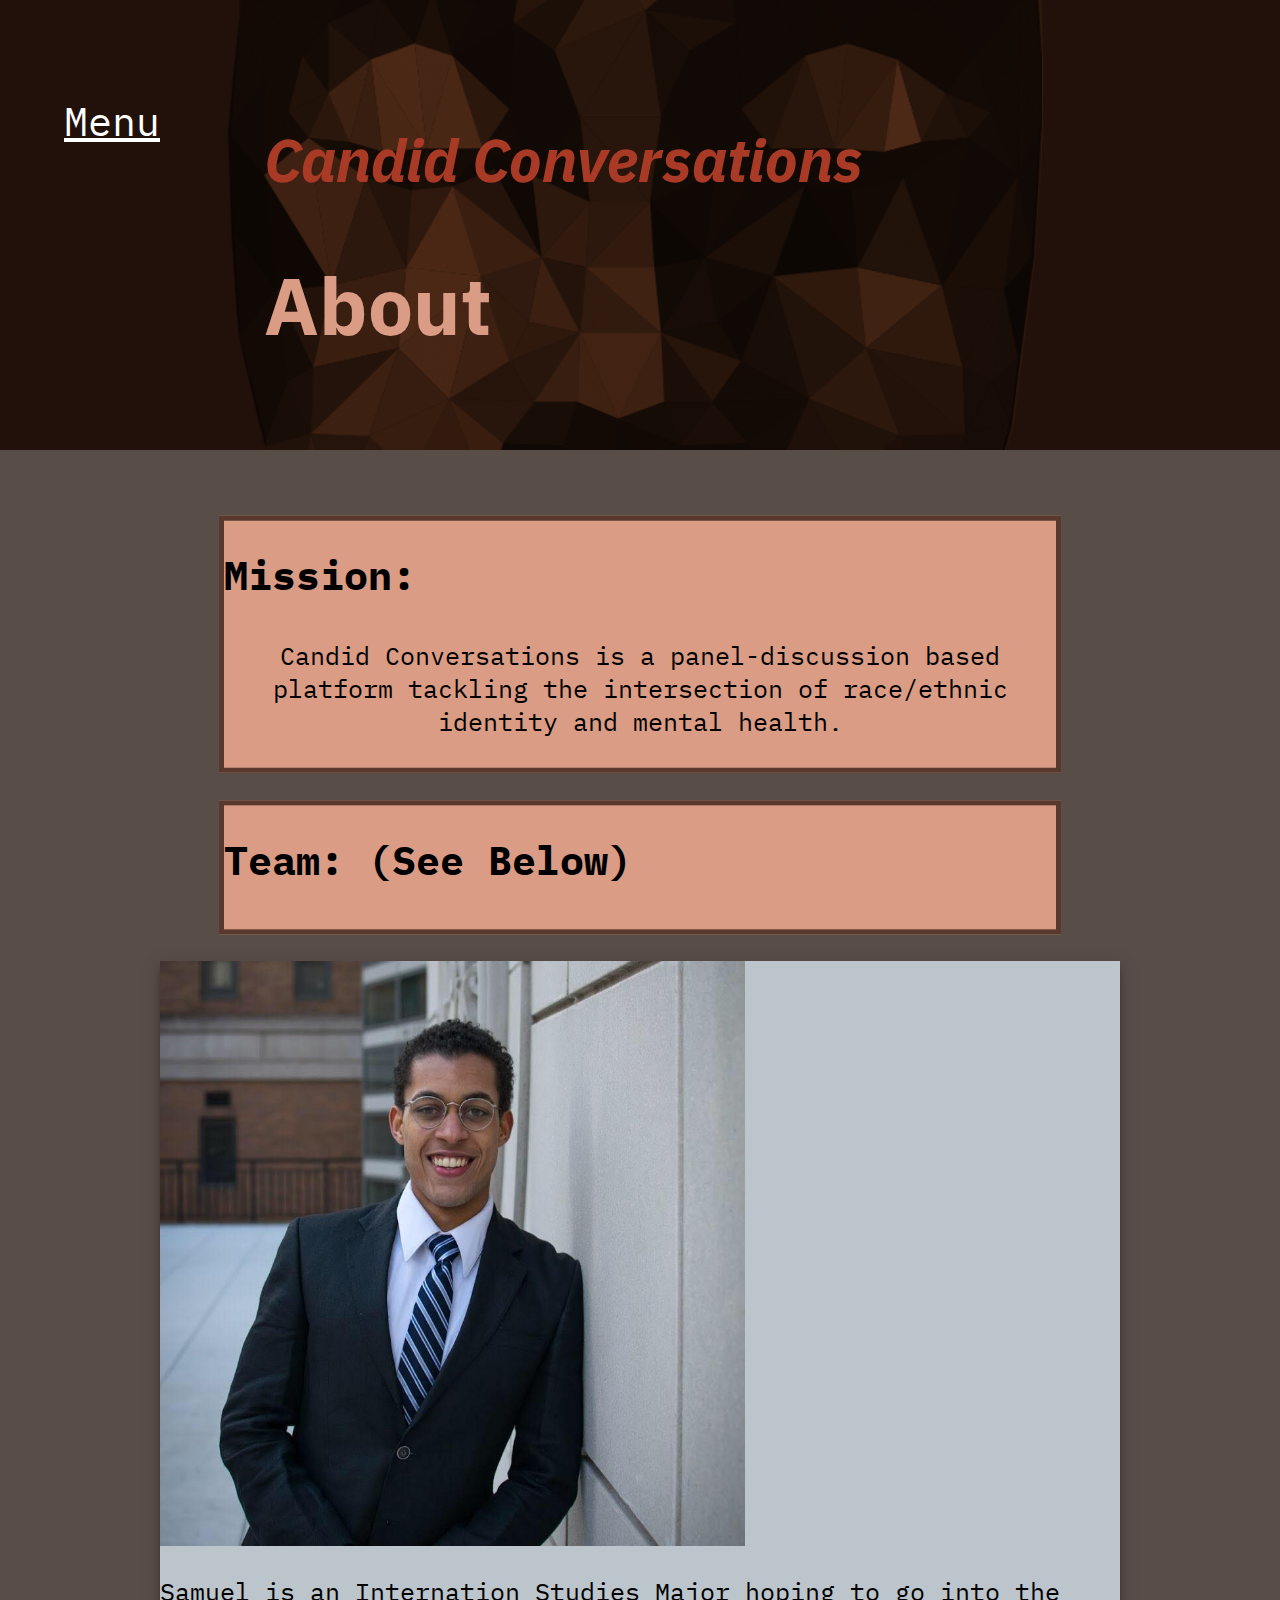
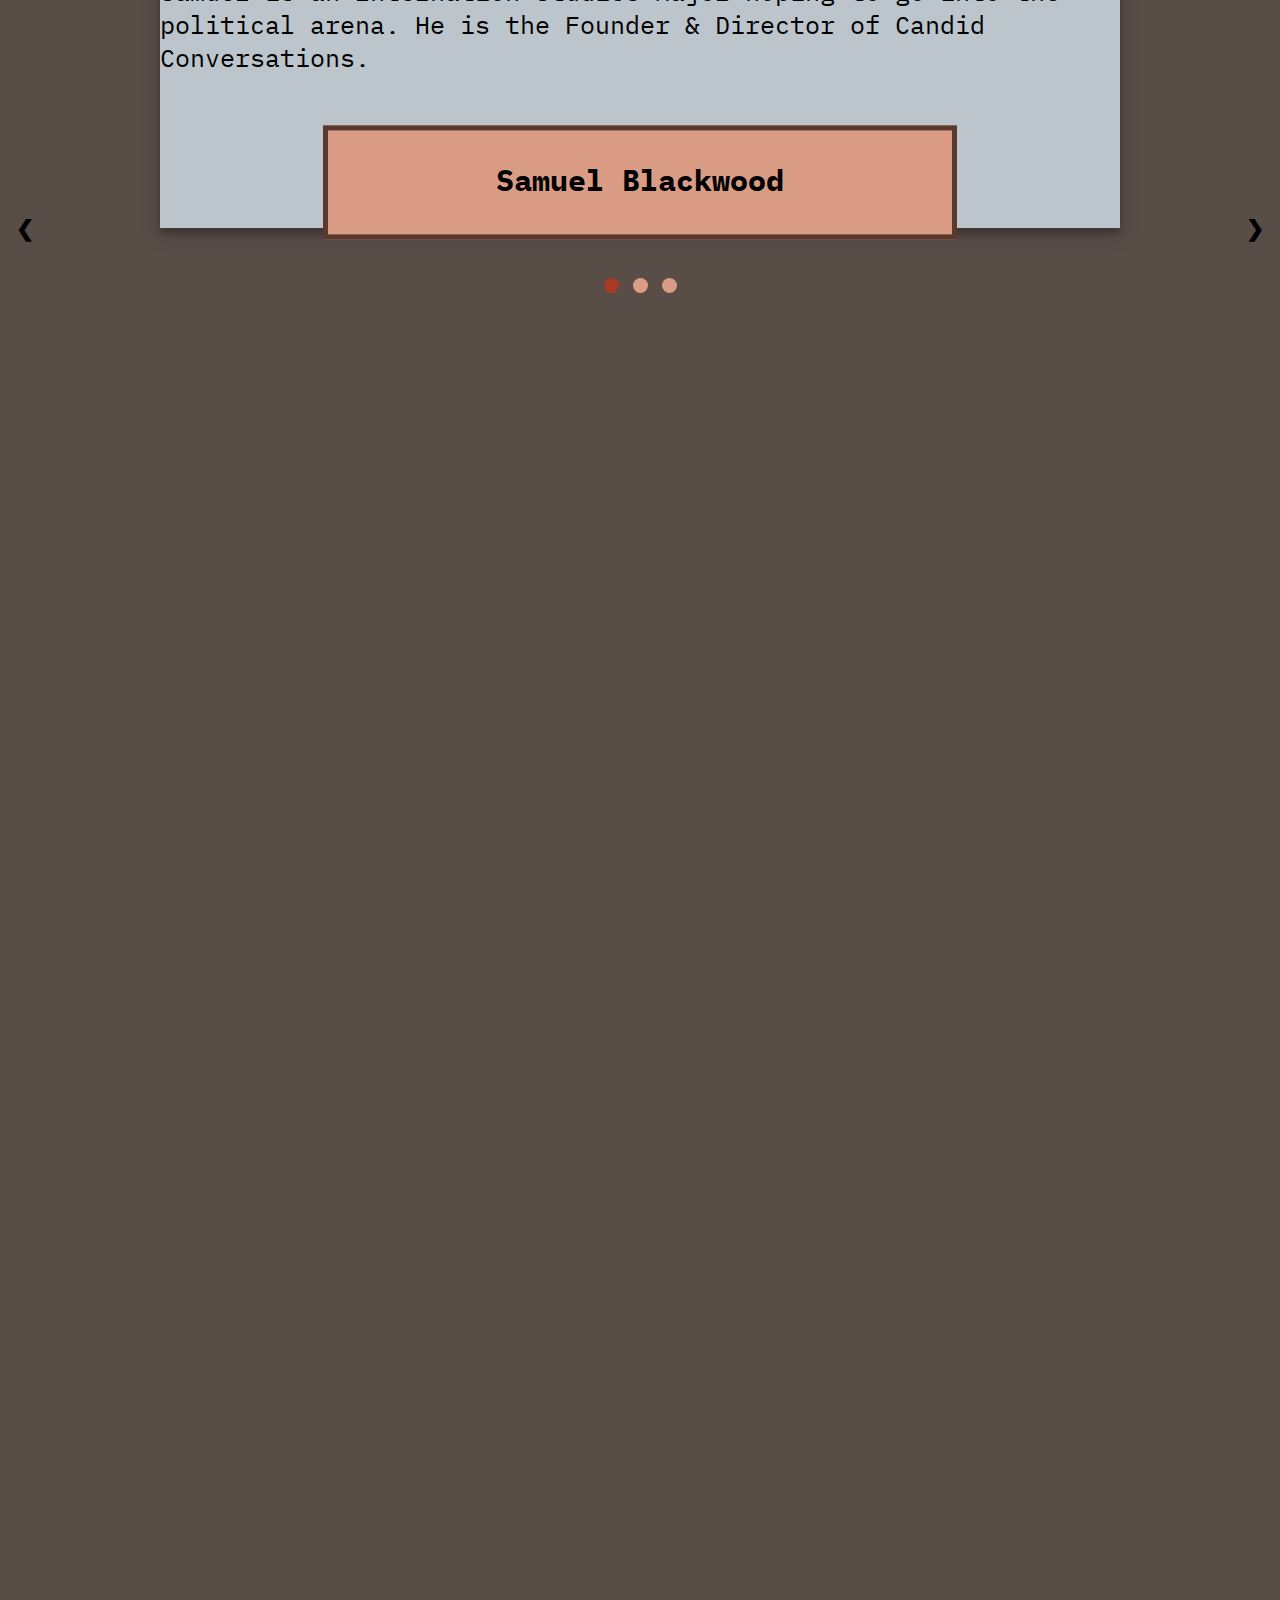
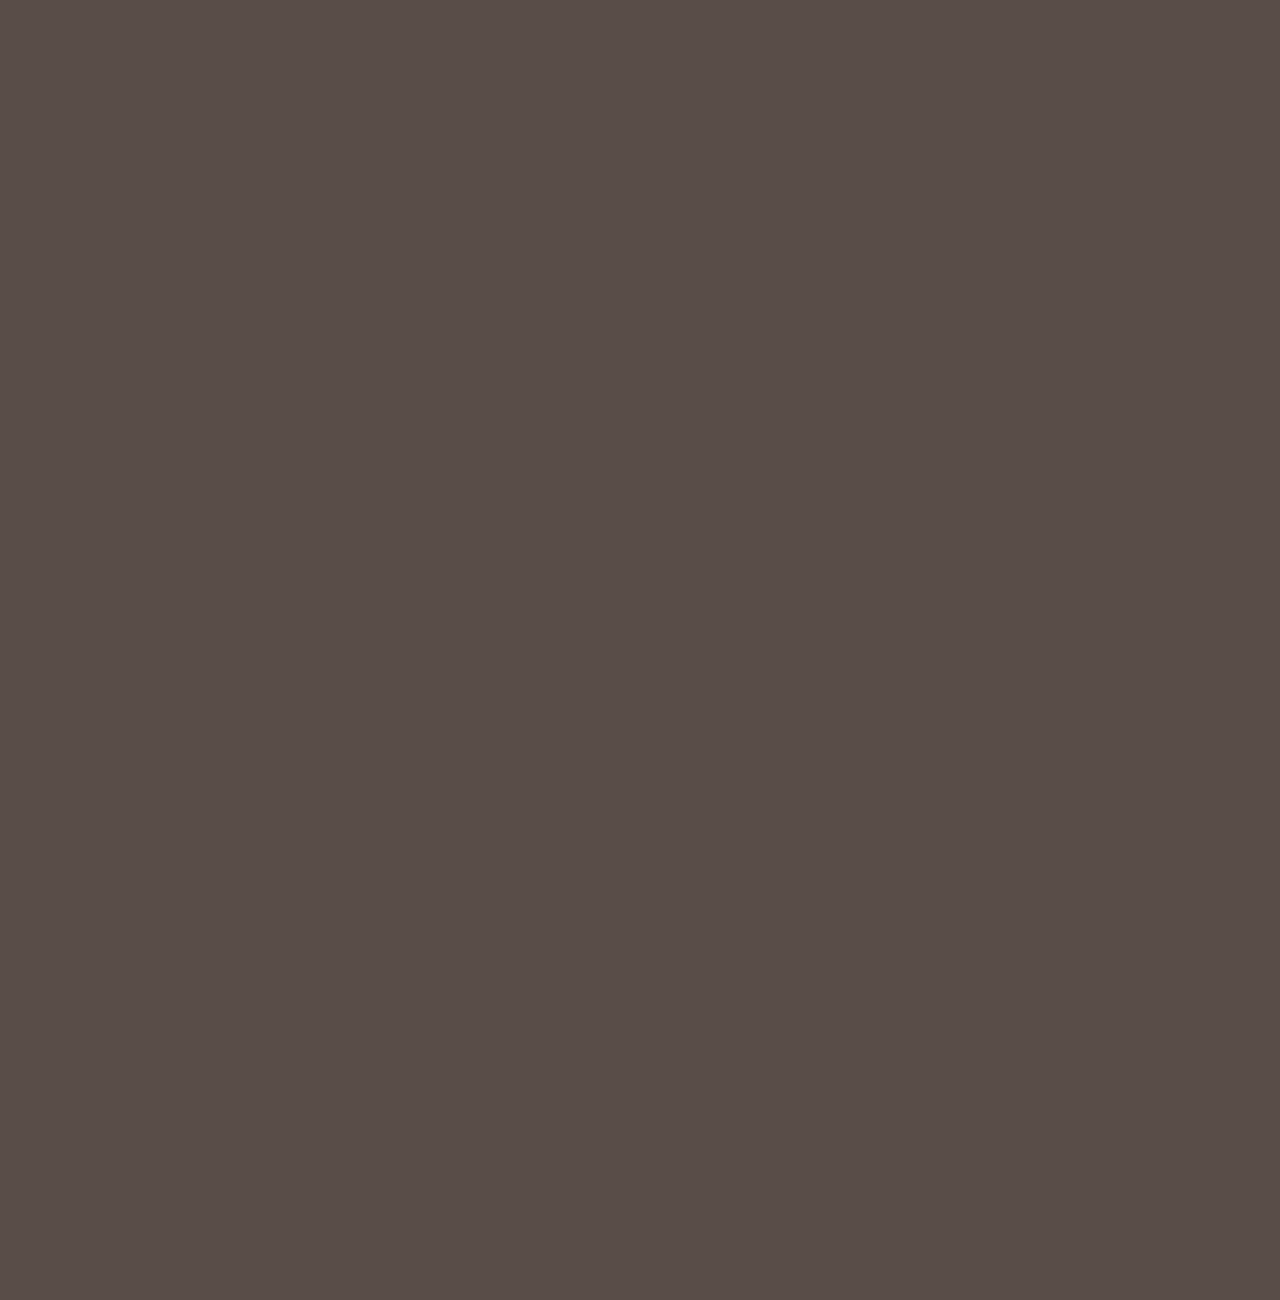
<file: templates/about.html>
<!DOCTYPE html>
<html>
<head>
	<title>About Page</title>
	<link rel="stylesheet" type="text/css" href="../css/about.css">
	<link href="https://fonts.googleapis.com/css?family=IBM+Plex+Mono:400,400i|IBM+Plex+Sans" rel="stylesheet">
	<script src="https://ajax.googleapis.com/ajax/libs/jquery/3.3.1/jquery.min.js"></script>
	<script type="text/javascript" src="../scripts/about.js"></script>
</head>
<body>

		<div class="hero-image">
		  <div class="hero-text">
		    <h1 id="candid-text" >Candid Conversations</h1>
		    <h1 id="about-text" >About</h1>
		  </div>
		  <a href="#" class="top menu_icon">Menu</a>
		</div>
		 
	
	<nav class="menu">
		<a href="../index.html" class="menu_item">Home</a>
		<a href="../templates/about.html" class="menu_item">About</a>
		<a href="../templates/events.html" class="menu_item">Events</a>
		<a href="../templates/services.html" class="menu_item">Services</a>
		<a href="../templates/contact.html" class="menu_item">Contact</a>
	</nav>
	
	<div class="textBox">
		<h2 class="mission-head">Mission:</h2>

		<p class="mission-text">Candid Conversations is a panel-discussion based platform tackling the intersection of race/ethnic identity and mental health. 
		</p>
	</div>
	<div class="textBox">
		<h2 class="mission-head">Team: (See Below)</h2>
	</div>

<!-- SLIDESHOW--- -->


		<div class="mySlides fade">
			<div class="picture">
				<img class="pic_container" src="../images/sam_prof.jpg"alt="Young African-American Male">
				<p class="mission-text">Samuel is an Internation Studies Major hoping to go into the political arena. He is the Founder & Director of Candid Conversations.</p>
				<div class="textBox">
					<p class="name-text">Samuel Blackwood</p>
				</div>
			</div>
		</div>


		<div class="mySlides fade">
			<div class="picture">
				<img class="pic_container" src="../images/shanen_prof.jpg"alt="Young Caucasian Male">
				<p class="mission-text">Shanen is a New Media and Digital Design Major hoping to make a career of graphic design. He manages Promotion & Outreach. </p>
				<div class="textBox">
					<p class="name-text">Shanen Seale</p>
				</div>
			</div>
		</div>


		<div class="mySlides fade">
			<div class="picture">
				<img class="pic_container" src="../images/abhi_prof.jpg"alt="Young Indian Male">
				<p class="mission-text">Abhi is an Economics Major planning on going to law school. He Handles Operations & Funding.</p>
			<div class="textBox">
				<p class="name-text">Abhi Saraff</p>
			</div>
		</div>
	</div>

	<a class="prev">&#10094;</a>
	<a class="next">&#10095;</a>
		
	<!-- dots -->
	<div class="dots">
		<span class="dot"></span>
		<span class="dot"></span>
		<span class="dot"></span>
		
	
	</div>

</body>
</html>
</file>
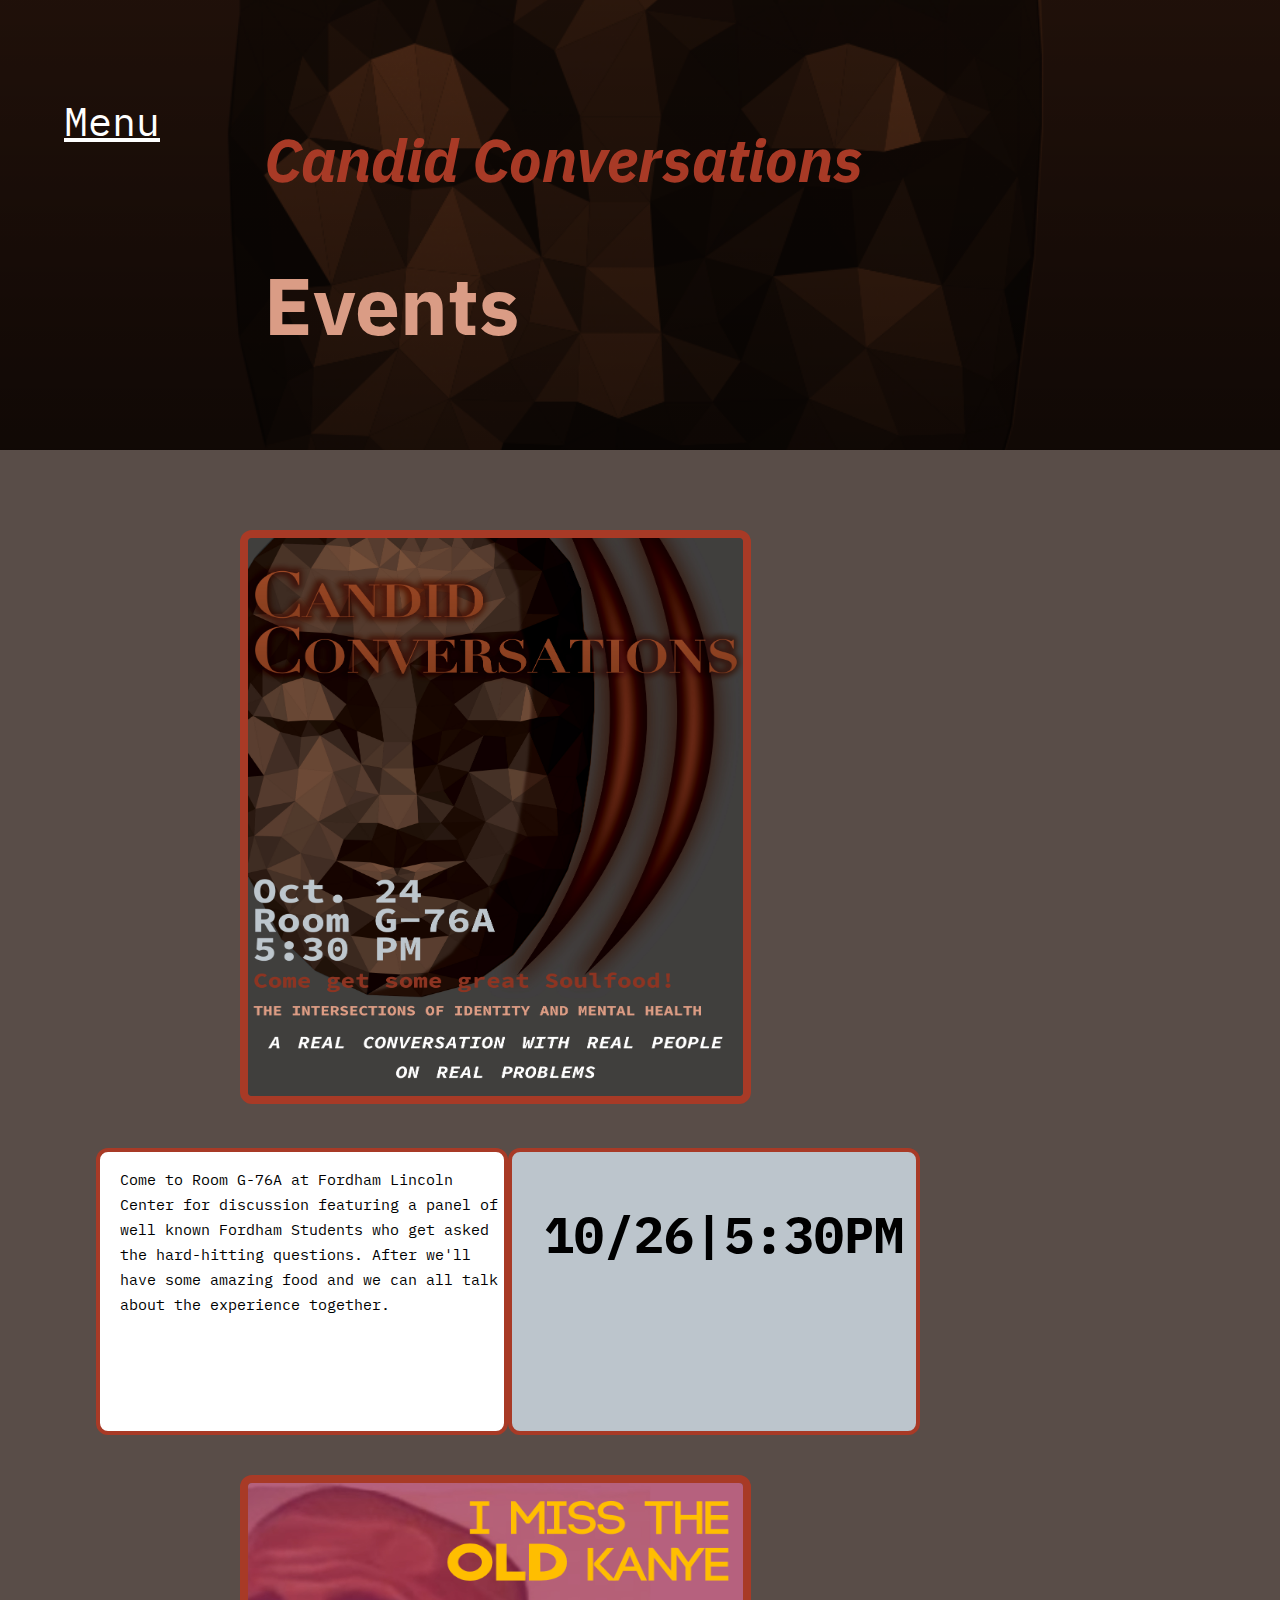
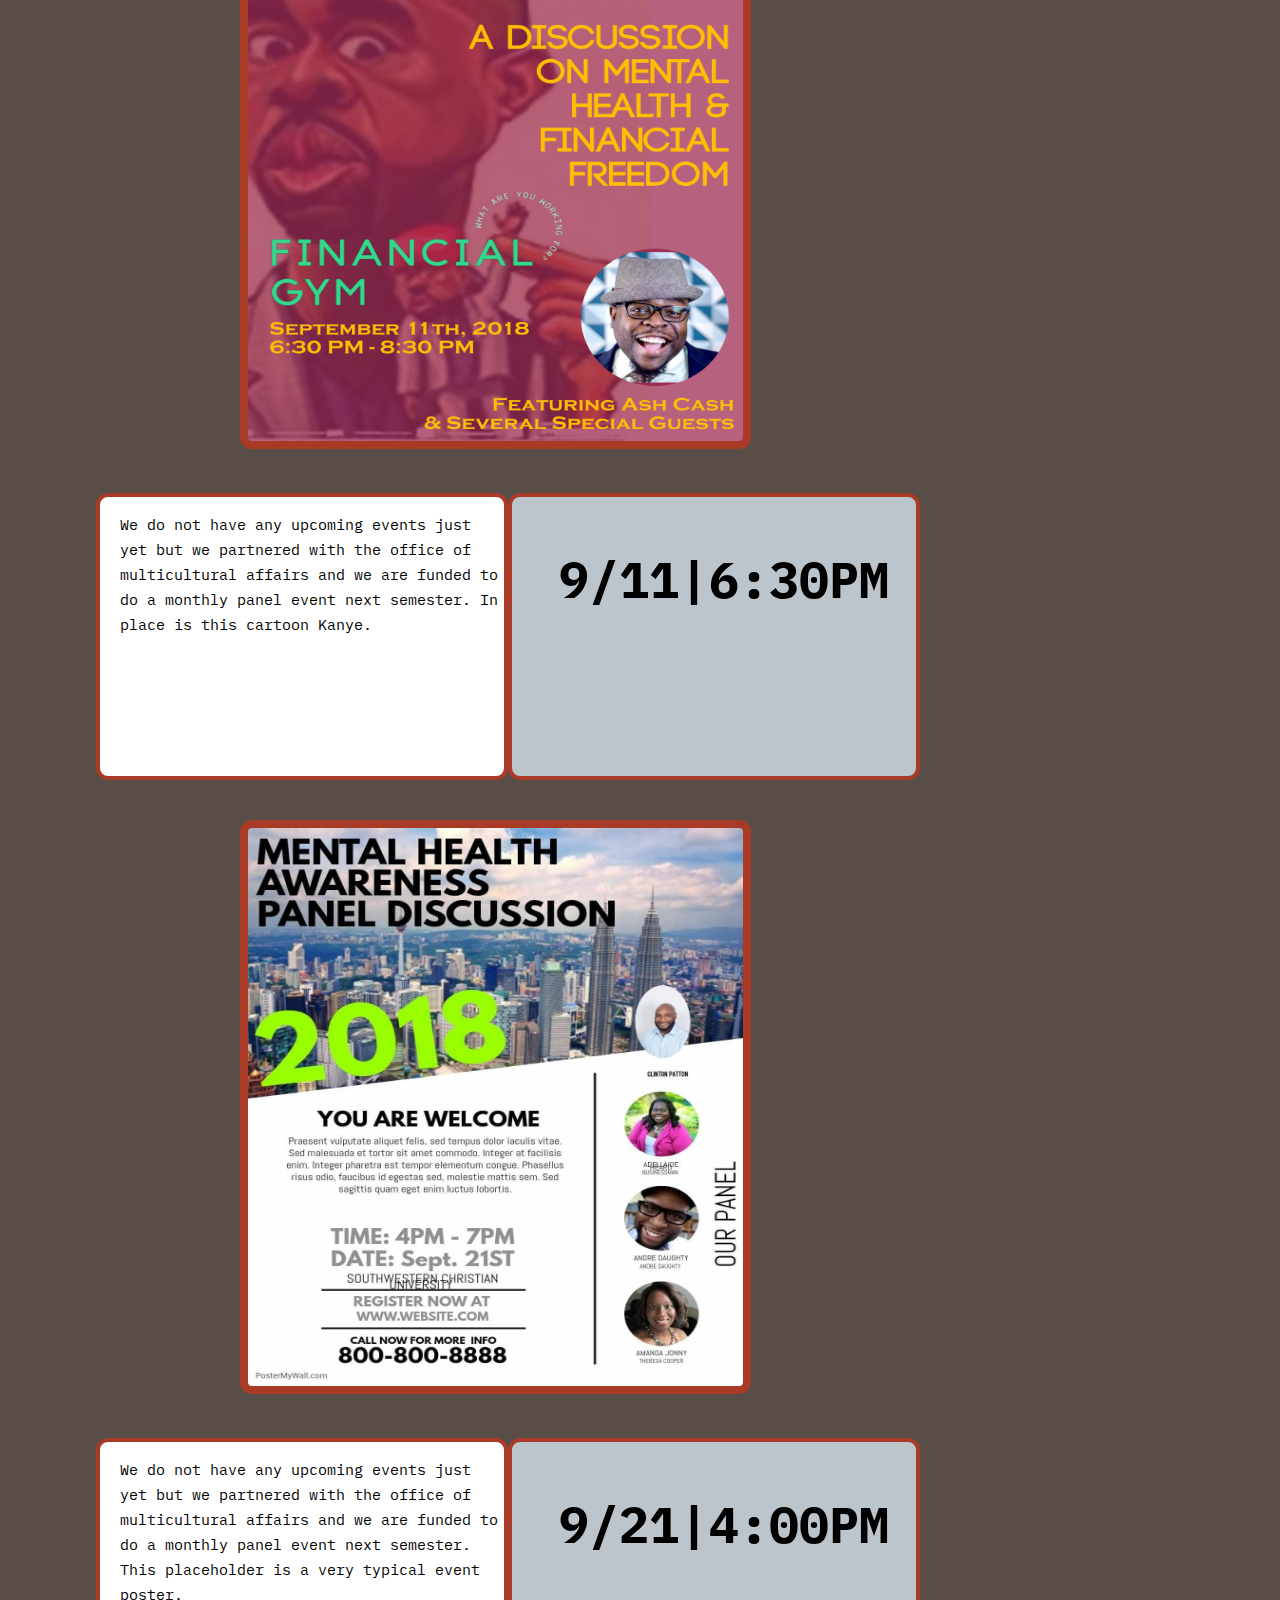
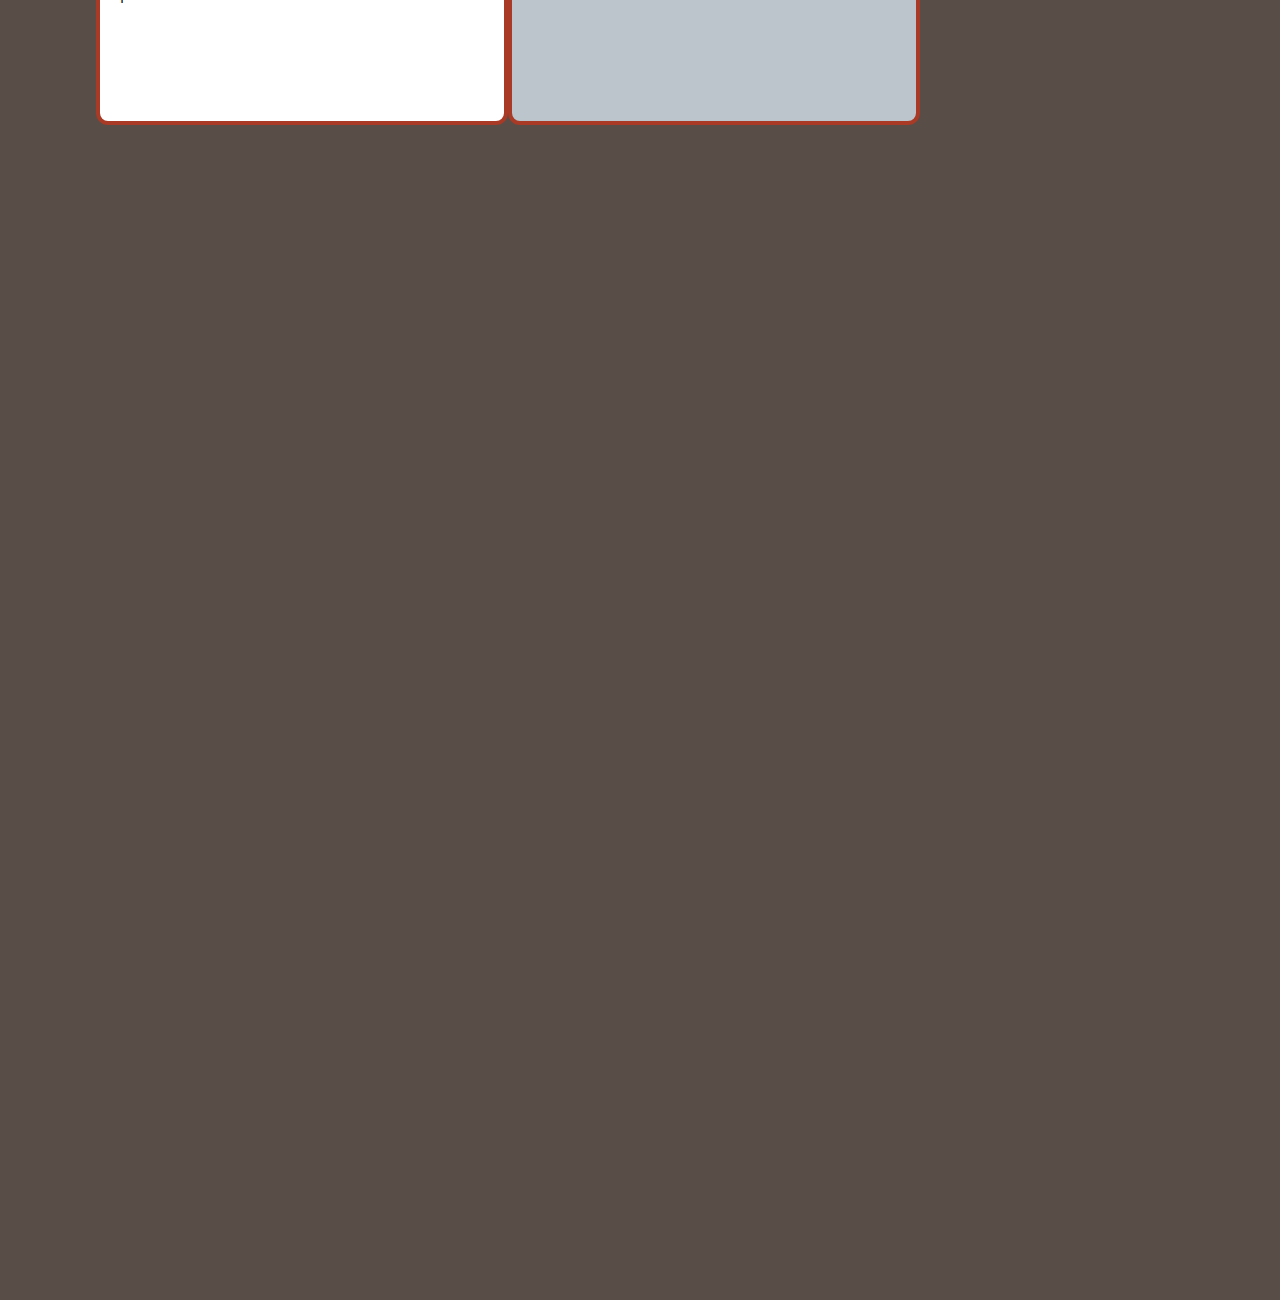
<file: templates/events.html>
<!DOCTYPE html>
<html>
<head>
	<title>Events Page</title>
	<link rel="stylesheet" type="text/css" href="../css/events.css">
	<link href="https://fonts.googleapis.com/css?family=IBM+Plex+Mono:400,400i|IBM+Plex+Sans" rel="stylesheet">
	<script src="https://ajax.googleapis.com/ajax/libs/jquery/3.3.1/jquery.min.js"></script>
	<script type="text/javascript" src="../scripts/events.js"></script>
</head>
<body>

		<div class="hero-image">
		  <div class="hero-text">
		    <h1 id="candid-text" >Candid Conversations</h1>
		    <h1 id="about-text">Events</h1>
		  </div>
		  <a href="#" class="top menu_icon">Menu</a>
		</div>
		 
	
	<nav class="menu">
		<a href="../index.html" class="menu_item">Home</a>
		<a href="../templates/about.html" class="menu_item">About</a>
		<a href="../templates/events.html" class="menu_item">Events</a>
		<a href="../templates/services.html" class="menu_item">Services</a>
		<a href="../templates/contact.html" class="menu_item">Contact</a>
	</nav>
	<div class="event_block_size">
		<div class="page_pic_pos">
					<img src="../images/candid_event.jpg" alt="Picture of a hiker's Large" class="page_pic_size">
				</div>
			<div class="top_margin">
				<div class="para_box_pos ">
						
						<p class="event-text">Come to Room G-76A at Fordham Lincoln Center for discussion featuring a panel of well known Fordham Students who get asked the hard-hitting questions. After we'll have some amazing food and we can all talk about the experience together.</p>
						
				</div>
				<div id="date-box" class="para_box_pos ">
					<p class="date-text">10/26|5:30PM</p>
				</div>
		</div>
	</div>
	<div class="event_block_size">
		<div class="page_pic_pos">
					<img src="../images/kanye_event.jpg" alt="Picture of a hiker's Large" class="page_pic_size">
				</div>
			<div class="top_margin">
				<div class="para_box_pos ">
						
						<p class="event-text">We do not have any upcoming events just yet but we partnered with the office of multicultural affairs and we are funded to do a monthly panel event next semester. In place is this cartoon Kanye.</p>
						
				</div>
				<div id="date-box" class="para_box_pos ">
					<p class="date-text">9/11|6:30PM</p>
				</div>
		</div>
	</div>	
	<div class="event_block_size">
		<div class="page_pic_pos">
					<img src="../images/panel_event.jpg" alt="Picture of a hiker's Large" class="page_pic_size">
				</div>
			<div class="top_margin">
				<div class="para_box_pos ">
						
						<p class="event-text">We do not have any upcoming events just yet but we partnered with the office of multicultural affairs and we are funded to do a monthly panel event next semester. This placeholder is a very typical event poster.</p>
						
				</div>
				<div id="date-box" class="para_box_pos ">
					<p class="date-text">9/21|4:00PM</p>
				</div>
		</div>
	</div>	
</body>
</html>
</file>
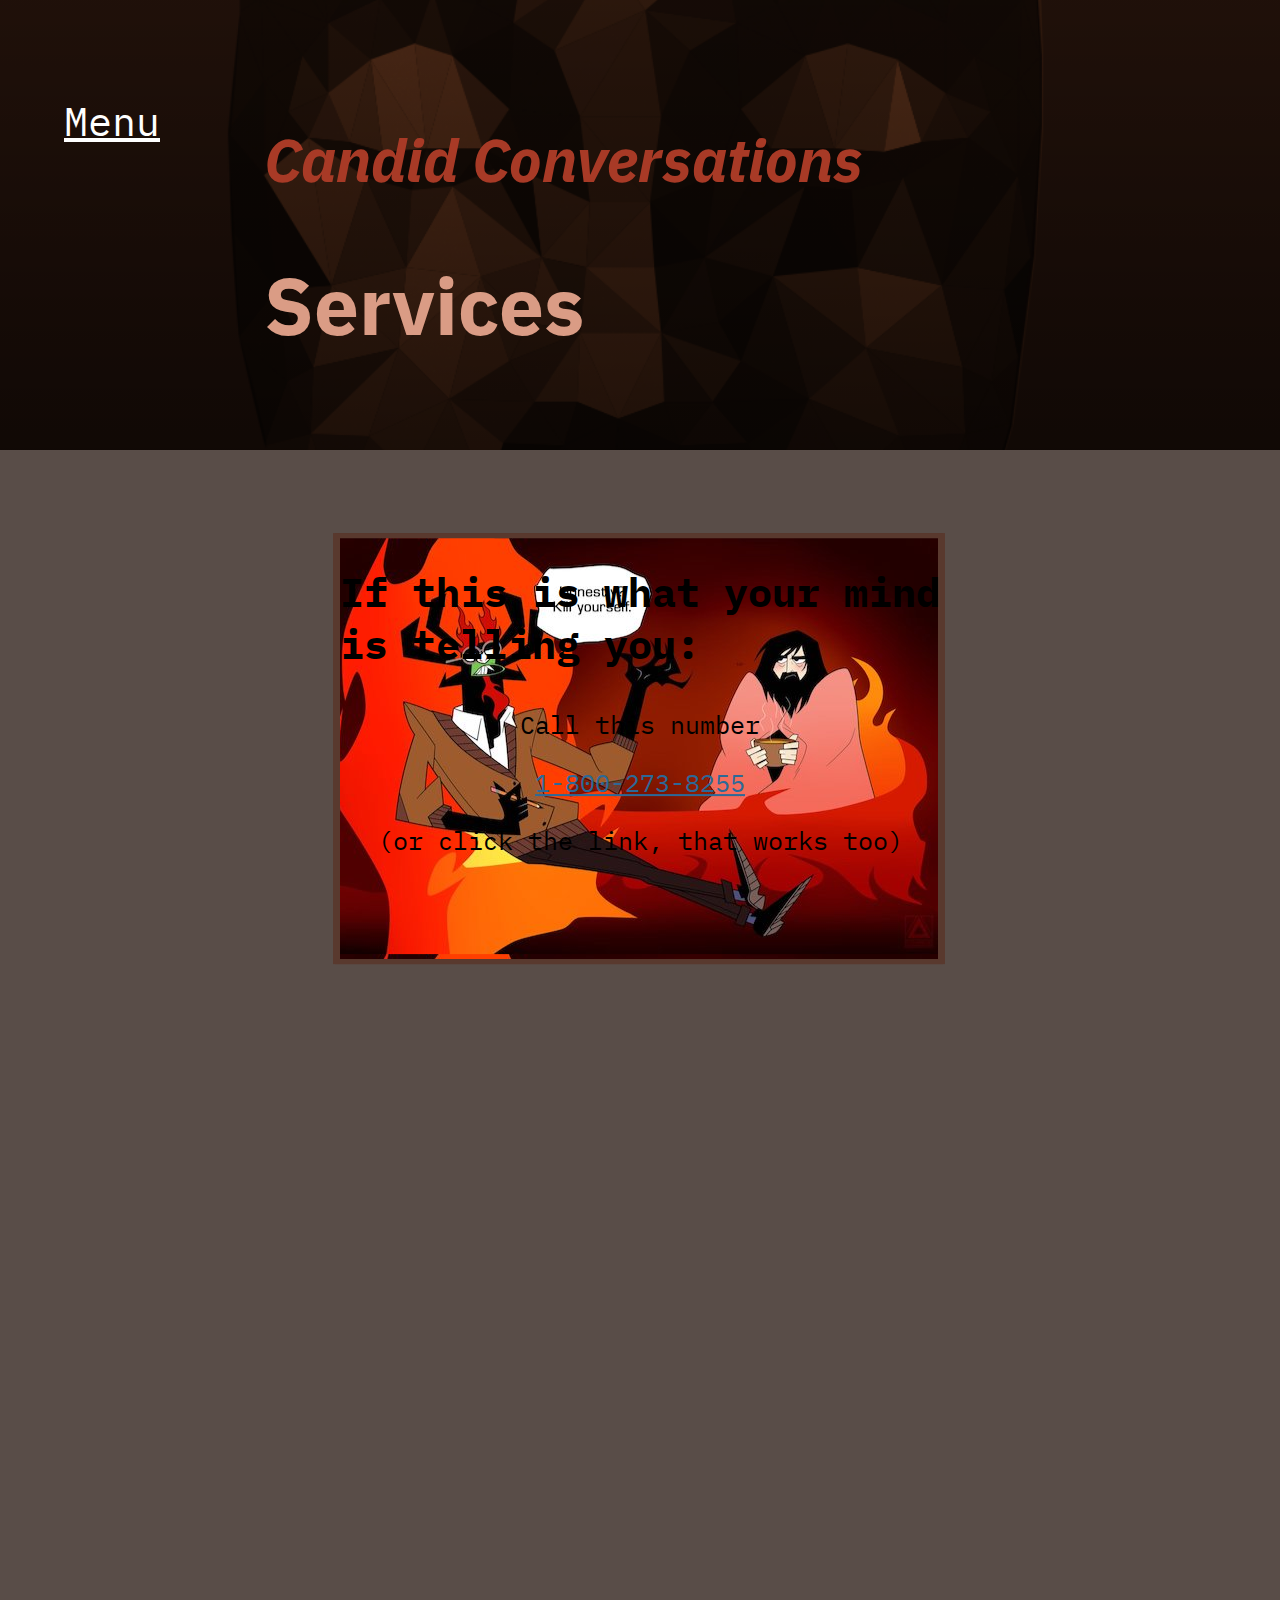
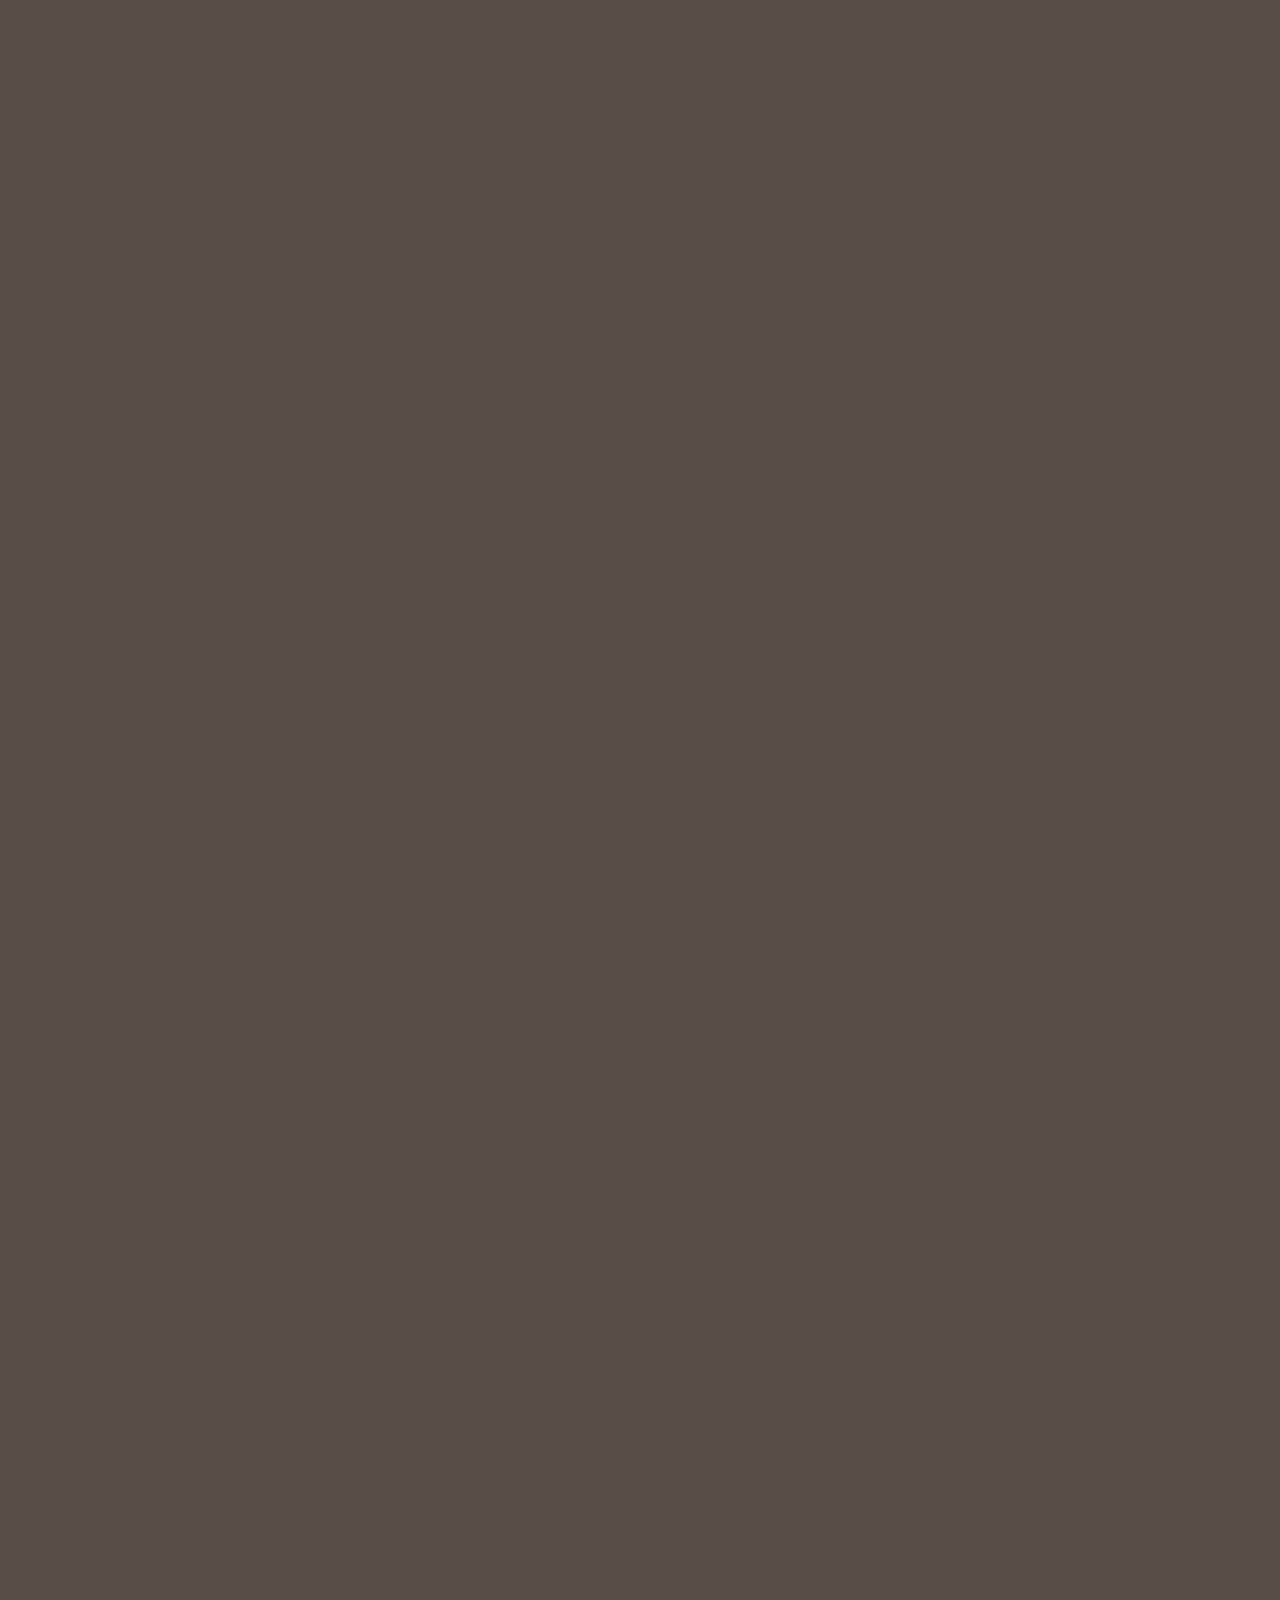
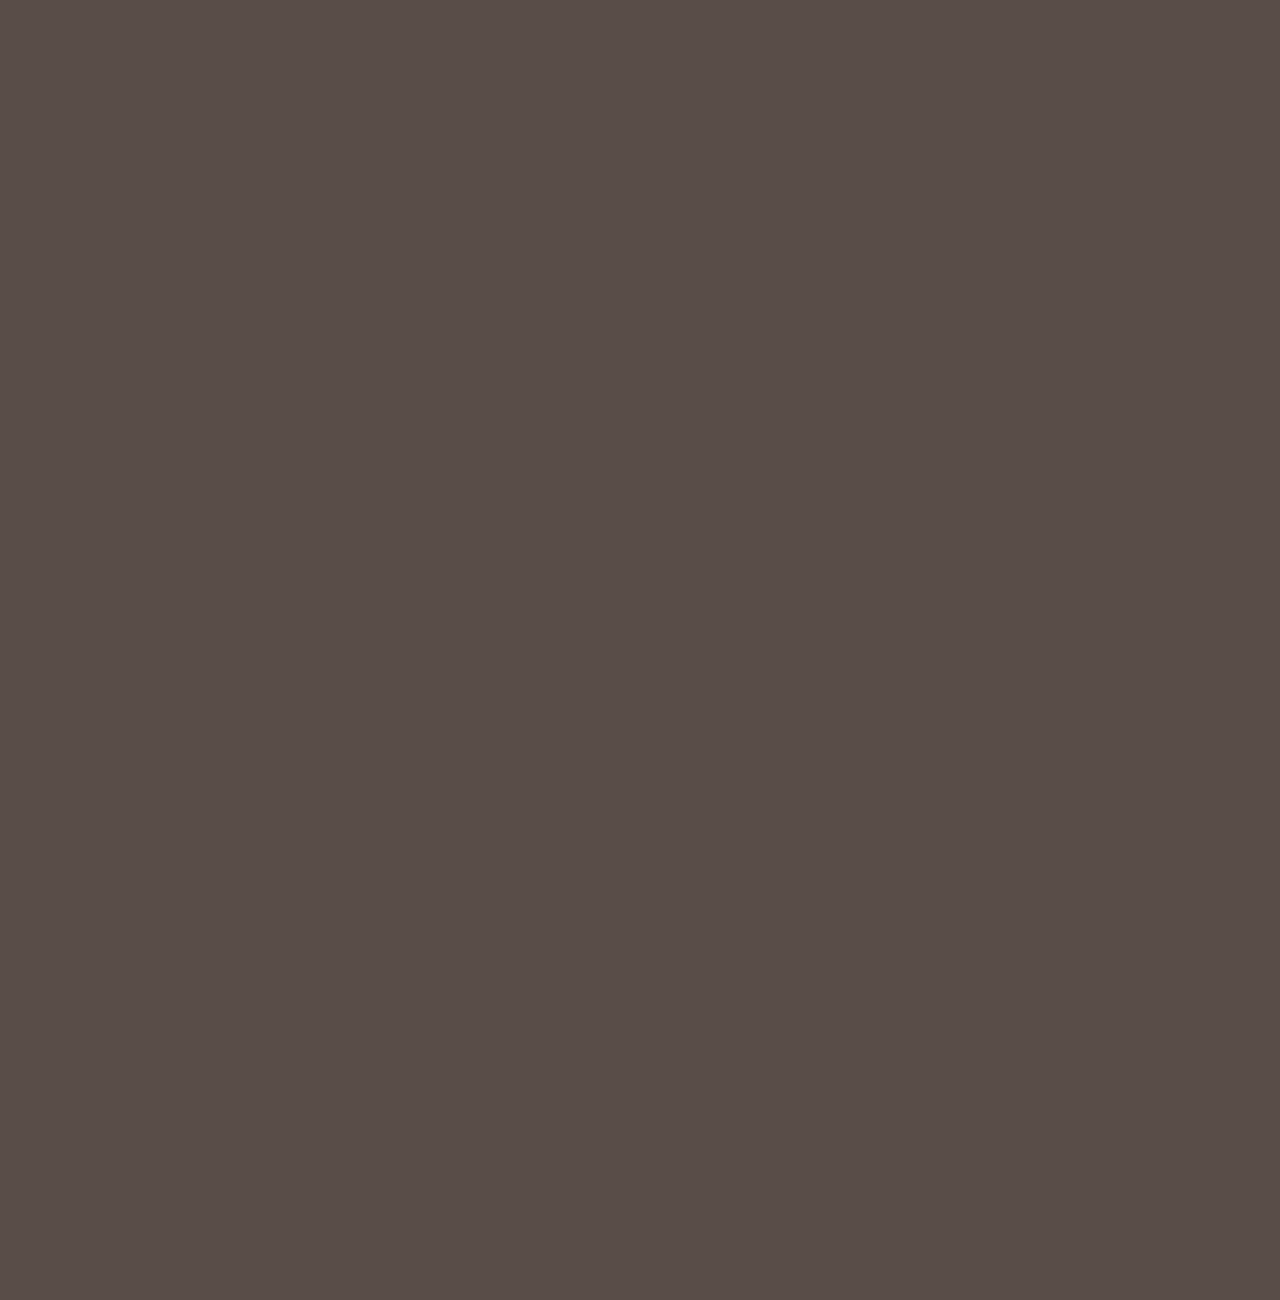
<file: templates/services.html>
<!DOCTYPE html>
<html>
<head>
	<title>Events Page</title>
	<link rel="stylesheet" type="text/css" href="../css/services.css">
	<link href="https://fonts.googleapis.com/css?family=IBM+Plex+Mono:400,400i|IBM+Plex+Sans" rel="stylesheet">
	<script src="https://ajax.googleapis.com/ajax/libs/jquery/3.3.1/jquery.min.js"></script>
	<script type="text/javascript" src="../scripts/services.js"></script>
</head>
<body>

		<div class="hero-image">
		  <div class="hero-text">
		    <h1 id="candid-text" >Candid Conversations</h1>
		    <h1 id="about-text">Services</h1>
		  </div>
		  <a href="#" class="top menu_icon">Menu</a>
		</div>
		 
	
	<nav class="menu">
		<a href="../index.html" class="menu_item">Home</a>
		<a href="../templates/about.html" class="menu_item">About</a>
		<a href="../templates/events.html" class="menu_item">Events</a>
		<a href="../templates/services.html" class="menu_item">Services</a>
		<a href="../templates/contact.html" class="menu_item">Contact</a>
	</nav>

	<!--SERVICE CARDS----->	

	<div class="picBox"></div>
	<div class="textBox">
		<h2 class="mission-head">If this is what your mind is telling you:</h2>

		<p class="mission-text">Call this number</p>
		<a class="mission-text number-text" href="https://suicidepreventionlifeline.org/">1-800-273-8255</a>
		<p class="mission-text">(or click the link, that works too)</p>
	</div>



</body>
</html>
</file>
<file: css/about.css>
body {
	height: 500vh;
	background-color: #594D48;
	margin: 0 auto;
	padding: 0;
}

/*HEADER---*/

.hero-image {
  background-image: url("../images/home_background.png");
  width: 100%;
  height: 10%;
  background-position: center;
  background-repeat: no-repeat;
  background-size: cover;
  position: relative;
}

.hero-text {
  text-align: left;
  position: absolute;
  font-family: 'IBM Plex Sans', sans-serif;
 /* font-size: 30px;*/
  top: 50%;
  left: 30%;
  justify-content: center;
  transform: translate(-20%, -50%);
  margin-top: 20px;
  margin-bottom: 20px;

}

#candid-text {
	color: #A83A26;
	font-size: 60px;
	font-style: italic;

}

#about-text {
	color: #DA9C85;
	font-size: 80px;
}

/*NAV MENU---*/

nav.menu {
    position: absolute;
    left: -200px;
    width: 200px;
    min-height: 250px;
    background-color: #DA9C85;
    transition: .3s all;
    z-index: 1;


}
nav.menu > a {
    display: block;
    padding: 5px;
    margin: 15px 0 0px 20px;
    color: #A2310D;
    text-transform: uppercase;
    text-align: center;
    text-decoration: none;
    font-family: 'IBM Plex Mono', monospace;
    font-style: italic;
}
.div {
    width: 50%;
    padding: 30px;
    box-sizing: border-box;
}


.menu_show {
    left: 0!important;
}

.top, a.menu_icon {
    position: absolute;
    color: #A2310D;
    font-size: 40px;
    padding-top: 95px;
    padding-left: 5%;
    transition: .25s ease;
    font-family: 'IBM Plex Mono', monospace;
}

.top, a.menu_icon:hover {
    color: white;
}

a.menu_item{
  transition: .25s ease;
}

a.menu_item:hover {
  color: white;
}

/*MISSION BOX---*/

.textBox{
	text-align: center;
	border:5px solid #59392E;
	margin: 40px auto;
	width: 65%;
	/*padding: 10px;*/
	background-color: rgba(218, 156, 133, 1);
	padding-bottom: 5px;
	position: relative;
	transform: translate(0, 10%);
}

.mission-head {
	font-size: 40px;
	font-family: 'IBM Plex Mono', monospace;
	text-align: left;
	transform: translate(0, -10%);
	/*text-decoration: underline;*/
}

.mission-text {
	position: relative;
	font-size: 25px;
	font-family: 'IBM Plex Mono', monospace;
}

.name-text {
	font-size: 30px;
	font-family: 'IBM Plex Mono', monospace;
	font-weight: bold;
}


/*SLIDESHOW---*/

.picture {
	width: 75%;
	background-color: #BCC5CC;
	box-shadow: 0 6px 6px 0 rgba(0,0,0,0.2), 0 6px 20px 0 rgba(0,0,0,0.19);*/
	margin: auto;
	margin-bottom: 25px;
	margin-left: auto;
	margin-right: auto;
	display: block;
}

.pic_container {
	position: relative;
	max-width: 75%;
	max-height: 65vh;
	min-width: 25%;
}

.mySlides {
    display: none;
    margin: auto;

}


/* Next & previous buttons */
.prev, .next {
  cursor: pointer;
  position: absolute;
  top: 200vh;
  width: auto;
  padding: 16px;
  color:black;
  font-weight: bold;
  font-size: 22px;
  transition: 0.5s ease;
  border-radius: 0 5px 5px 0;
}

/* Position the "next button" to the right */
.next {
  right: 0;
  border-radius: 3px 0 0 3px;
}

.dots {
  text-align: center;
  position: relative;
}

/* On hover, add a black background color with a little bit see-through */
.prev:hover, .next:hover {
  background-color: #8C3525;
}



/* The dots/bullets/indicators */
.dot {
  position: relative;
  cursor: pointer;
  height: 15px;
  width: 15px;
  margin: 0 5px;
  background-color: #DA9C85;
  border-radius: 50%;
  display: inline-block;
  top:10px;
  transition: background-color 0.6s ease;
}

.active, .dot:hover {
  background-color:  #A83A26;
}

/* Fade animation */
.fade {
  animation-name: fade;
  animation-duration: 1.5s;
}

@keyframes fade {
  from {opacity: .4} 
  to {opacity: 1}
}


font-family: 'IBM Plex Mono', monospace;
font-family: 'IBM Plex Sans', sans-serif;
</file>
<file: css/events.css>
body {
	height: 500vh;
	background-color: #594D48;
	margin: 0 auto;
	padding: 0;
}



.hero-image {
  background-image: linear-gradient(rgba(0, 0, 0, 0.05), rgba(0, 0, 0, 0.5)), url("../images/home_background.png");
  width: 100%;
  height: 10%;
  background-position: center;
  background-repeat: no-repeat;
  background-size: cover;
  position: relative;
}

.hero-text {
  text-align: left;
  position: absolute;
  font-family: 'IBM Plex Sans', sans-serif;
 /* font-size: 30px;*/
  top: 50%;
  left: 30%;
  justify-content: center;
  transform: translate(-20%, -50%);
  margin-top: 20px;
  margin-bottom: 20px;

}

#candid-text {
	color: #A83A26;
	font-size: 60px;
  font-style: italic;
	
}

#about-text {
	color: #DA9C85;
	font-size: 80px;
}

.des-text{
	color: #DE87A4;
	font-weight: bolder;
	font-size: 20px;	
}

nav.menu {
    position: absolute;
    left: -200px;
    width: 200px;
    min-height: 250px;
    background-color: #DA9C85;
    transition: .3s all;


}
nav.menu > a {
    display: block;
    padding: 5px;
    margin: 15px 0 0px 20px;
    color: #A2310D;
    text-transform: uppercase;
    text-align: center;
    text-decoration: none;
    font-family: 'IBM Plex Mono', monospace;
    font-style: italic;
}
.div {
    width: 50%;
    padding: 30px;
    box-sizing: border-box;
}


.menu_show {
    left: 0!important;
}

.top, a.menu_icon {
    position: absolute;
    color: #A2310D;
    font-size: 40px;
    padding-top: 95px;
    padding-left: 5%;
    transition: .25s ease;
    font-family: 'IBM Plex Mono', monospace;
    /*font-style: italic; */
}

.top, a.menu_icon:hover {
    color: white;
}

a.menu_item{
  transition: .25s ease;
}

a.menu_item:hover {
  color: white;
}

/*EVENT ITEMS---*/

.event_block_size {
  width: 75%;
  justify-content: center;
 transform: translate(10%, 5%);
 z-index: 0;
}

.page_pic_pos{
  display: inline-block;
  position: relative;
  margin-left: 15%;
  margin-top: 40px;
  margin-bottom: 40px;
  float: left;
  z-index: 1;
}

.page_pic_size{
  height: 62vh;
  width: 55vh;
  border: 8px solid #A83A26;
  border-radius: 12px;
  margin-right: 4px;
  transition: 0.5s ease;
  
}

.page_pic_size:hover {
  transform: scale(1.5);
}

.para_box_pos{
  float: left;
  position: relative;
  /*margin-top: 40px;*/
  background-color: white;
  padding-left: 20px;
  border: 4px solid #A83A26;
  border-radius: 12px;
  text-align: left; 
  max-width: 600px;
  width: 40%;
  height: 31vh;

}



.top_margin {
  margin-top: 40px;
  z-index: 0;

}

.event-text {
  position: relative;
  font-size: 15px;
  line-height: 25px;
  font-family: 'IBM Plex Mono', monospace;
}

.date-text {
  font-size: 50px;
  font-family: 'IBM Plex Mono', monospace;
  font-weight: bold;
  text-align: center;
}

#date-box {
  background-color: #BCC5CC
}



font-family: 'IBM Plex Mono', monospace;
font-family: 'IBM Plex Sans', sans-serif;
</file>
<file: css/services.css>
body {
	height: 500vh;
	background-color: #594D48;
	margin: 0 auto;
	padding: 0;
}



.hero-image {
  background-image: linear-gradient(rgba(0, 0, 0, 0.05), rgba(0, 0, 0, 0.5)), url("../images/home_background.png");
  width: 100%;
  height: 10%;
  background-position: center;
  background-repeat: no-repeat;
  background-size: cover;
  position: relative;
}

.hero-text {
  text-align: left;
  position: absolute;
  font-family: 'IBM Plex Sans', sans-serif;
  top: 50%;
  left: 30%;
  justify-content: center;
  transform: translate(-20%, -50%);
  margin-top: 20px;
  margin-bottom: 20px;

}

#candid-text {
	color: #A83A26;
	font-size: 60px;
  font-style: italic;
	
}

#about-text {
	color: #DA9C85;
	font-size: 80px;
}

.des-text{
	color: #DE87A4;
	font-weight: bolder;
	font-size: 20px;	
}

nav.menu {
    position: absolute;
    left: -200px;
    width: 200px;
    min-height: 250px;
    background-color: #DA9C85;
    transition: .3s all;
}

nav.menu > a {
    display: block;
    padding: 5px;
    margin: 15px 0 0px 20px;
    color: #A2310D;
    text-transform: uppercase;
    text-align: center;
    text-decoration: none;
    font-family: 'IBM Plex Mono', monospace;
    font-style: italic;
}
.div {
    width: 50%;
    padding: 30px;
    box-sizing: border-box;
}


.menu_show {
    left: 0!important;
}

.top, a.menu_icon {
    position: absolute;
    color: #A2310D;
    font-size: 40px;
    padding-top: 95px;
    padding-left: 5%;
    transition: .25s ease;
    font-family: 'IBM Plex Mono', monospace;
    /*font-style: italic; */
}

.top, a.menu_icon:hover {
    color: white;
}

a.menu_item{
  transition: .25s ease;
}

a.menu_item:hover {
  color: white;
}

/*SERVICE CARDS---*/

.picBox {
 
  background-image: url(../images/bad_jack.jpg);
  justify-content: center;
  border:5px solid #59392E;
  left: 26%;
  margin: 40px auto;
  width: 600px;
  height: 416px;

  /*padding: 10px;*/
  background-color: rgba(218, 156, 133, 1);
  padding-bottom: 5px;
  position: absolute;
  transform: translate(0, 10%);  
}

.textBox{
  text-align: center;
  border:5px solid #59392E;
  margin: 40px auto;
  width: 600px;
  height: 416px;
  /*padding: 10px;*/
  background-color: rgba(218, 156, 133, 0);
  padding-bottom: 5px;
  transition: .5s ease;
  position: relative;
  transform: translate(0, 10%);
}

.text_show {
  background-color: rgba(218, 156, 133, .9);
}

.mission-head {
  font-size: 40px;
  font-family: 'IBM Plex Mono', monospace;
  text-align: left;
  transform: translate(0, -5%);
  /*text-decoration: underline;*/
}

.mission-text {
  position: relative;
  font-size: 25px;
  font-family: 'IBM Plex Mono', monospace;
}

.number-text {
  color: #2C6998;
}
</file>
